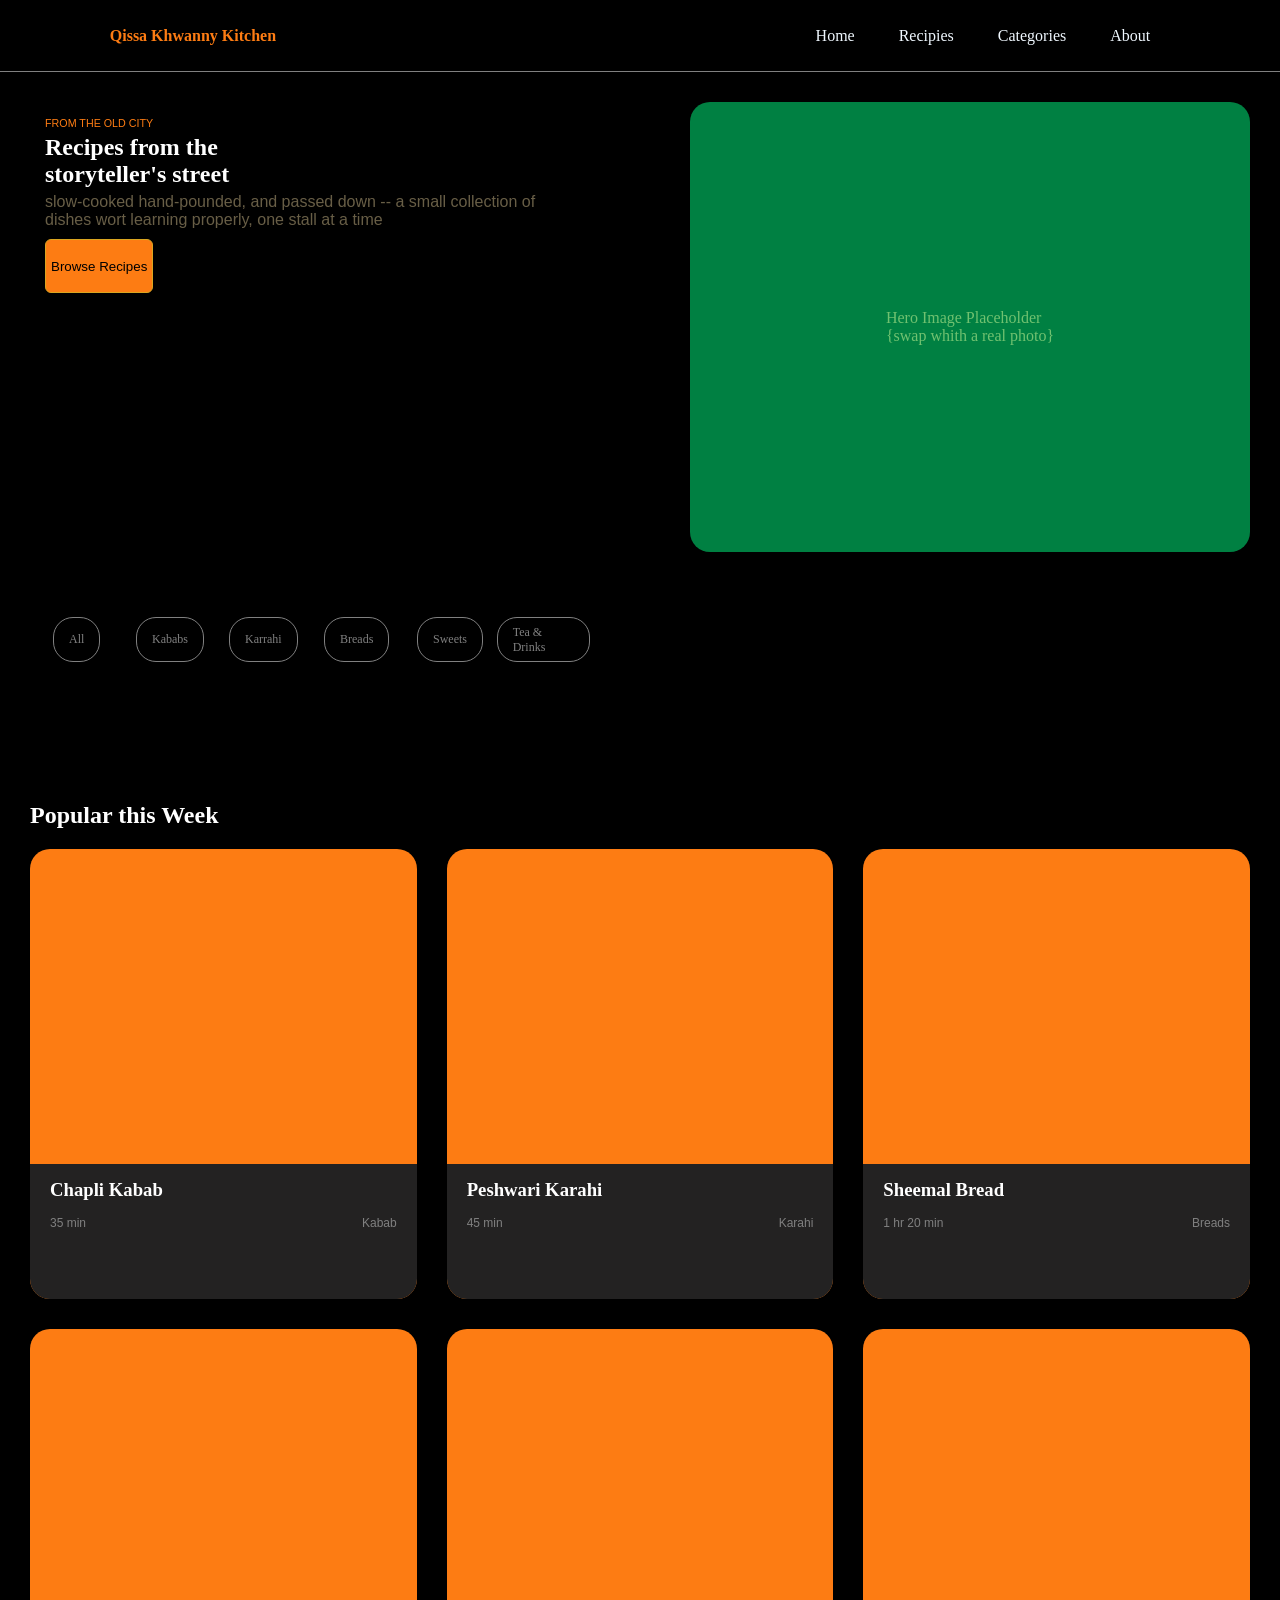
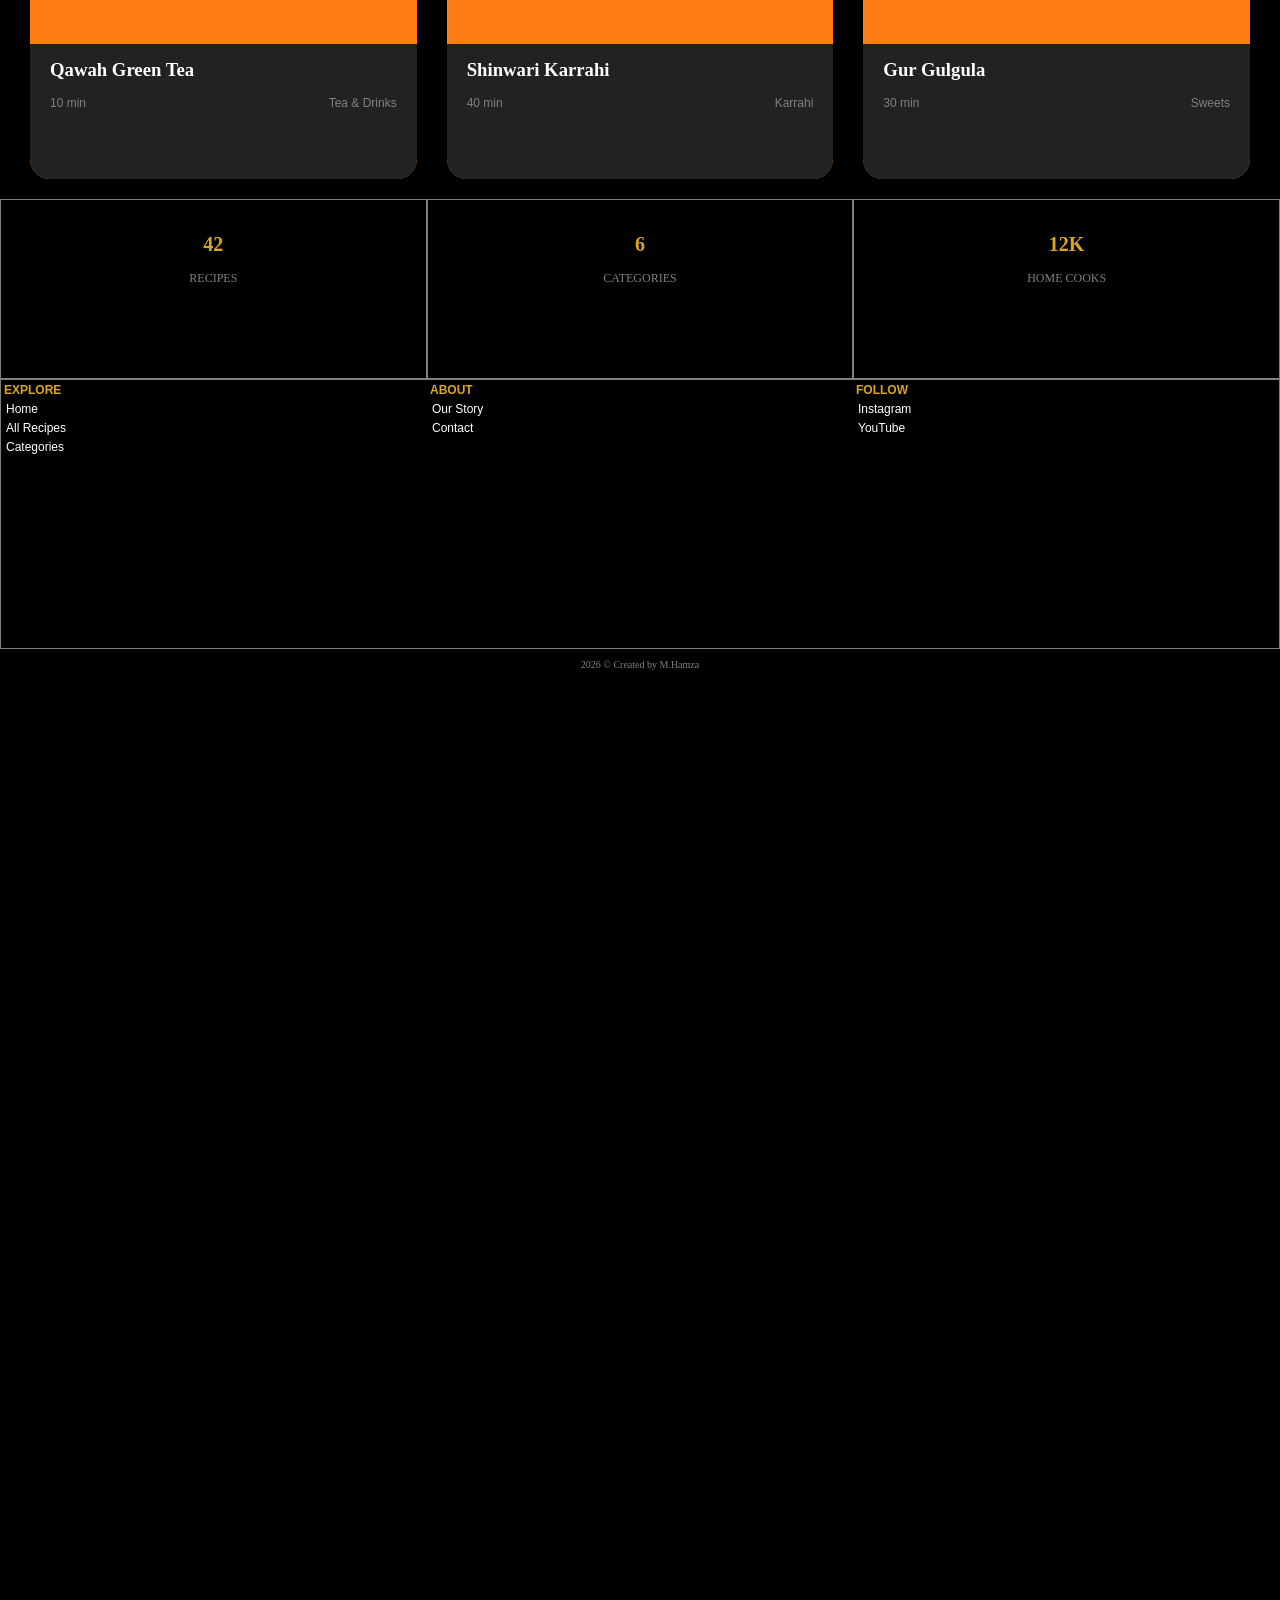
<file: Project-1/index.html>
<!doctype html>
<html lang="en">
  <head>
    <meta charset="UTF-8" />
    <meta name="viewport" content="width=device-width, initial-scale=1.0" />
    <title>Project-1</title>
    <link rel="stylesheet" href="style.css" />
  </head>
  <body>
    <header>
      <h4>Qissa Khwanny Kitchen</h4>
      <nav>
        <a href="">Home</a>
        <a href="">Recipies</a>
        <a href="">Categories</a>
        <a href="">About</a>
      </nav>
    </header>
    <section class="hero-section">
      <div class="hero-child hero-section-content">
        <h6>FROM THE OLD CITY</h6>
        <h1>Recipes from the storyteller's street</h1>
        <p>
          slow-cooked hand-pounded, and passed down -- a small collection of
          dishes wort learning properly, one stall at a time
        </p>
        <button>Browse Recipes</button>
      </div>
      <div class="hero-child hero-section-card">
        Hero Image Placeholder <br />
        {swap whith a real photo}
      </div>
      <div class="btn">
        <a href="">All</a>
        <a href="">Kababs</a>
        <a href="">Karrahi</a>
        <a href="">Breads</a>
        <a href="">Sweets</a>
        <a href="">Tea & Drinks</a>
      </div>
    </section>

    <h2>Popular this Week</h2>
    <section class="product-section">
      <div class="product-child product-child1">
        <div class="product-details">
          <h3>Chapli Kabab</h3>
          <span>
            <p>35 min</p>
            <p>Kabab</p>
          </span>
        </div>
      </div>
      <div class="product-child product-child2">
        <div class="product-details">
          <h3>Peshwari Karahi</h3>
          <span>
            <p>45 min</p>
            <p>Karahi</p>
          </span>
        </div>
      </div>
      <div class="product-child product-child3">
        <div class="product-details">
          <h3>Sheemal Bread</h3>
          <span>
            <p>1 hr 20 min</p>
            <p>Breads</p>
          </span>
        </div>
      </div>
      <div class="product-child product-child4">
        <div class="product-details">
          <h3>Qawah Green Tea</h3>
          <span>
            <p>10 min</p>
            <p>Tea & Drinks</p>
          </span>
        </div>
      </div>
      <div class="product-child product-child5">
        <div class="product-details">
          <h3>Shinwari Karrahi</h3>
          <span>
            <p>40 min</p>
            <p>Karrahi</p>
          </span>
        </div>
      </div>
      <div class="product-child product-child6">
        <div class="product-details">
          <h3>Gur Gulgula</h3>
          <span>
            <p>30 min</p>
            <p>Sweets</p>
          </span>
        </div>
      </div>
    </section>
    <section class="more">
      <div class="more-child more-child1">
        <p>
          <span>42</span> <br />
          RECIPES
        </p>
      </div>
      <div class="more-child more-child2">
        <p>
          <span>6</span> <br />
          CATEGORIES
        </p>
      </div>
      <div class="more-child more-child3">
        <p>
          <span>12K</span> <br />
          HOME COOKS
        </p>
      </div>
    </section>
    <footer>
      <ul>
        <h2>EXPLORE</h2>
        <li>Home</li>
        <li>All Recipes</li>
        <li>Categories</li>
      </ul>
      <ul>
        <h2>ABOUT</h2>
        <li>Our Story</li>
        <li>Contact</li>
      </ul>
      <ul>
        <h2>FOLLOW</h2>
        <li>Instagram</li>
        <li>YouTube</li>
      </ul>
    </footer>
    <p class="last-line">2026 &copy; Created by M.Hamza</p>
  </body>
</html>
</file>
<file: Project-1/style.css>
* {
  margin: 0;
  padding: 0;
  box-sizing: border-box;
}
body {
  background-color: black;
  height: 385vh;
}
header {
  height: 8vh;
  width: 100%;
  display: flex;
  justify-content: space-around;
  align-items: center;
  gap: 300px;
  border-bottom: 1px solid grey;
}
header > h4 {
  color: rgb(253, 124, 19);
}
nav > a {
  margin: 20px;
  text-decoration: none;
  color: aliceblue;
}
@media (max-width: 600px) {
  header {
    font-size: 12px;
    flex-direction: column;
    gap: 0;
  }
  nav > a {
    margin: 10px;
  }
}
/* hero section  */
.hero-section {
  height: 80vh;
  width: 100%;
  padding: 30px;
  box-sizing: border-box;
  display: grid;
  grid-template-columns: repeat(2, 1fr);
  grid-template-rows: repeat(2, 1fr);
  place-items: center;
  gap: 100px;
  /* border: 1px solid white; */
}
.hero-child {
  height: 50vh;
  padding: 10px;
  color: white;
  /* border: 1px solid white; */
}
.hero-child > h6 {
  font-family: sans-serif;
  color: rgb(253, 124, 19);
  font-weight: 100;
  margin: 5px;
}
.hero-child > h1 {
  width: 55%;
  margin: 5px;
}
.hero-child > p {
  color: rgb(104, 94, 70);
  margin: 5px;
  font-family: sans-serif;
}
.hero-child > button {
  height: 6vh;
  background-color: rgb(253, 124, 19);
  border-radius: 6px;
  outline: none;
  border: 1px solid goldenrod;
  padding: 5px;
  margin: 5px;
}
.hero-section-card {
  width: 100%;
  background-color: rgb(0, 128, 66);
  color: rgb(112, 193, 112);
  display: flex;
  justify-content: center;
  align-items: center;
  border-radius: 20px;
}
.btn {
  height: 15vh;
  width: 100%;
  position: relative;
  bottom: 80px;
  display: grid;
  grid-template-columns: repeat(6, 1fr);
  grid-template-rows: 1;
  box-sizing: border-box;
}
.btn > a {
  height: 5vh;
  font-size: 12px;
  margin: auto;
  border: 1px solid grey;
  padding: 5px 15px;
  text-decoration: none;
  color: grey;
  border-radius: 20px;
  display: flex;
  justify-content: center;
  align-items: center;
}
.btn > a:hover {
  background-color: rgb(0, 128, 66);
  color: white;
}
@media ((min-width: 320px) and (max-width: 600px)) {
  .hero-section {
    grid-template-columns: repeat(1, 1fr);
    padding: 0;
    margin: 0;
    gap: 0;
    position: relative;
  }
  .hero-section-content {
    font-size: 13px;
    margin: 20px;
  }
  .hero-child > button {
    height: 4vh;
  }
  .hero-child > h1 {
    width: 100%;
  }
  .hero-section-card {
    height: 30vh;
    width: 90%;
    position: absolute;
    top: 260px;
  }
  .btn {
    margin: 50px;
    padding: 20px;
    margin: 20px;
    box-sizing: border-box;
    grid-template-columns: repeat(3, 1fr);
    position: absolute;
    bottom: 0;
  }
  .btn > a {
    height: 4vh;
  }
}
/* Product section */
.product-section {
  height: 100vh;
  width: 100%;
  padding: 10px 30px;
  color: white;
  /* border: 1px solid white; */
  box-sizing: border-box;
  transition: all 0.3 ease;
  display: grid;
  grid-template-columns: repeat(3, 1fr);
  grid-template-rows: repeat(2, 1fr);
  justify-content: center;
  align-items: center;
  gap: 30px;
}
h2 {
  color: white;
  padding: 10px 30px;
}
.product-child {
  height: 50vh;
  /* width: 35%; */
  /* border: 1px solid white; */
  border-radius: 20px;
  background-color: rgb(253, 124, 19);
  position: relative;
}

div > .product-details {
  height: 15vh;
  width: 100%;
  background-color: rgb(35, 34, 34);
  position: absolute;
  bottom: 0;
  border-radius: 0 0 20px 20px;
}
div > .product-details > h3 {
  margin: 15px 20px;
}
div > .product-details > span {
  font-family: sans-serif;
  color: grey;
  font-size: 12px;
  display: flex;
  justify-content: space-between;
  margin: 15px 20px;
}
@media (max-width: 600px) {
  .product-section {
    height: 200vh;
    grid-template-columns: repeat(1, 1fr);
    position: relative;
  }
  .product-child {
    height: 30vh;
  }
  div > .product-details {
    height: 10vh;
  }
}
/* second last section */
.more {
  height: 20vh;
  width: 100%;
  margin-top: 60px;
  position: relative;
  box-sizing: border-box;
  display: grid;
  grid-template-columns: 1fr 1fr 1fr;
  justify-content: center;
  align-items: center;
}
.more-child {
  height: 20vh;
  border: 1px solid grey;
  display: grid;
  grid-template-rows: 1fr 1fr;
  gap: 0;
  place-items: center;
}
.more-child > p > span {
  color: goldenrod;
  font-size: 20px;
  font-weight: 700;
  display: flex;
  justify-content: center;
}
.more-child > p {
  font-size: 12px;
  color: grey;
  margin-top: 30px;
}
@media (max-width: 600px) {
  .more {
    margin: 0;
    padding: 0;
  }
  .more-child {
    height: 10vh;
    margin-bottom: 10px;
  }
}
/* footer */
footer {
  height: 30vh;
  border: 1px solid grey;
  font-family: sans-serif;
  color: white;
  display: grid;
  grid-template-columns: 1fr 1fr 1fr;
}
ul > h2 {
  margin: 3px;
  padding: 0;
  font-weight: 700;
  font-size: 12px;
  color: goldenrod;
}
ul > li {
  list-style: none;
  margin: 5px;
  font-size: 12px;
}
@media (max-width: 600px) {
  footer {
    grid-template-columns: 1fr;
  }
}
.last-line {
  color: gray;
  font-size: 10px;
  text-align: center;
  margin: 10px;
}
</file>
